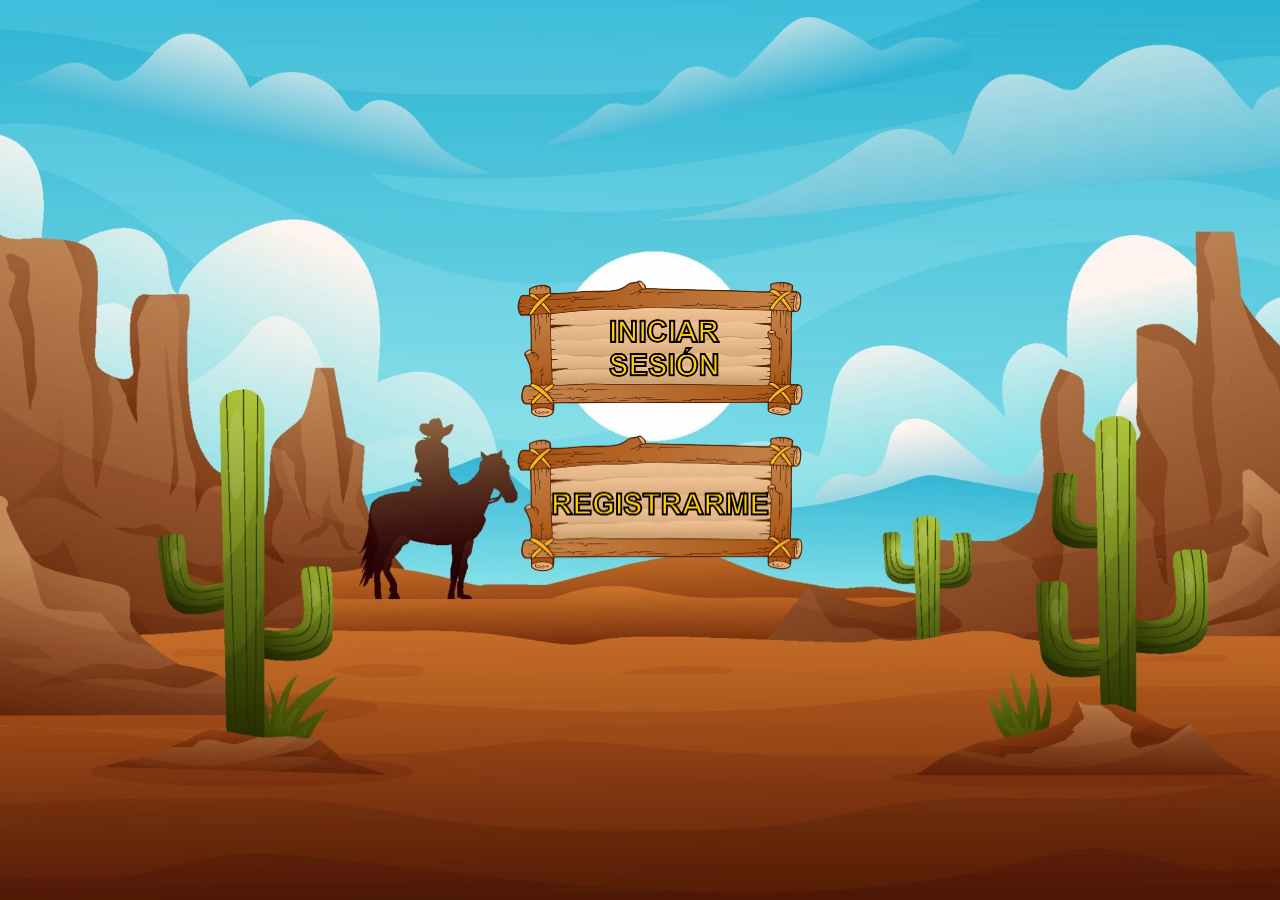
<file: AHORCADO/index.html>
<!DOCTYPE html>
<html lang="es">
    <head>
        <title>Ahorcado</title>
        <link href="https://fonts.googleapis.com/css2?family=Lato:ital,wght@0,300;1,400&display=swap" rel="stylesheet">
        <link rel="stylesheet" href="resources/style/index.css">
    </head>
    <body>
        <div class="contenedor-index">
            <ul>
                <li><a href="view/login.html"><img src="resources/images/iniciar_sesion.png" alt=""></a></li>
                <li><a href="view/register.html"><img src="resources/images/registrarme.png" alt=""></a></li>


                
    
            </ul>
        </div>

        
        

    </body>
</html>
</file>
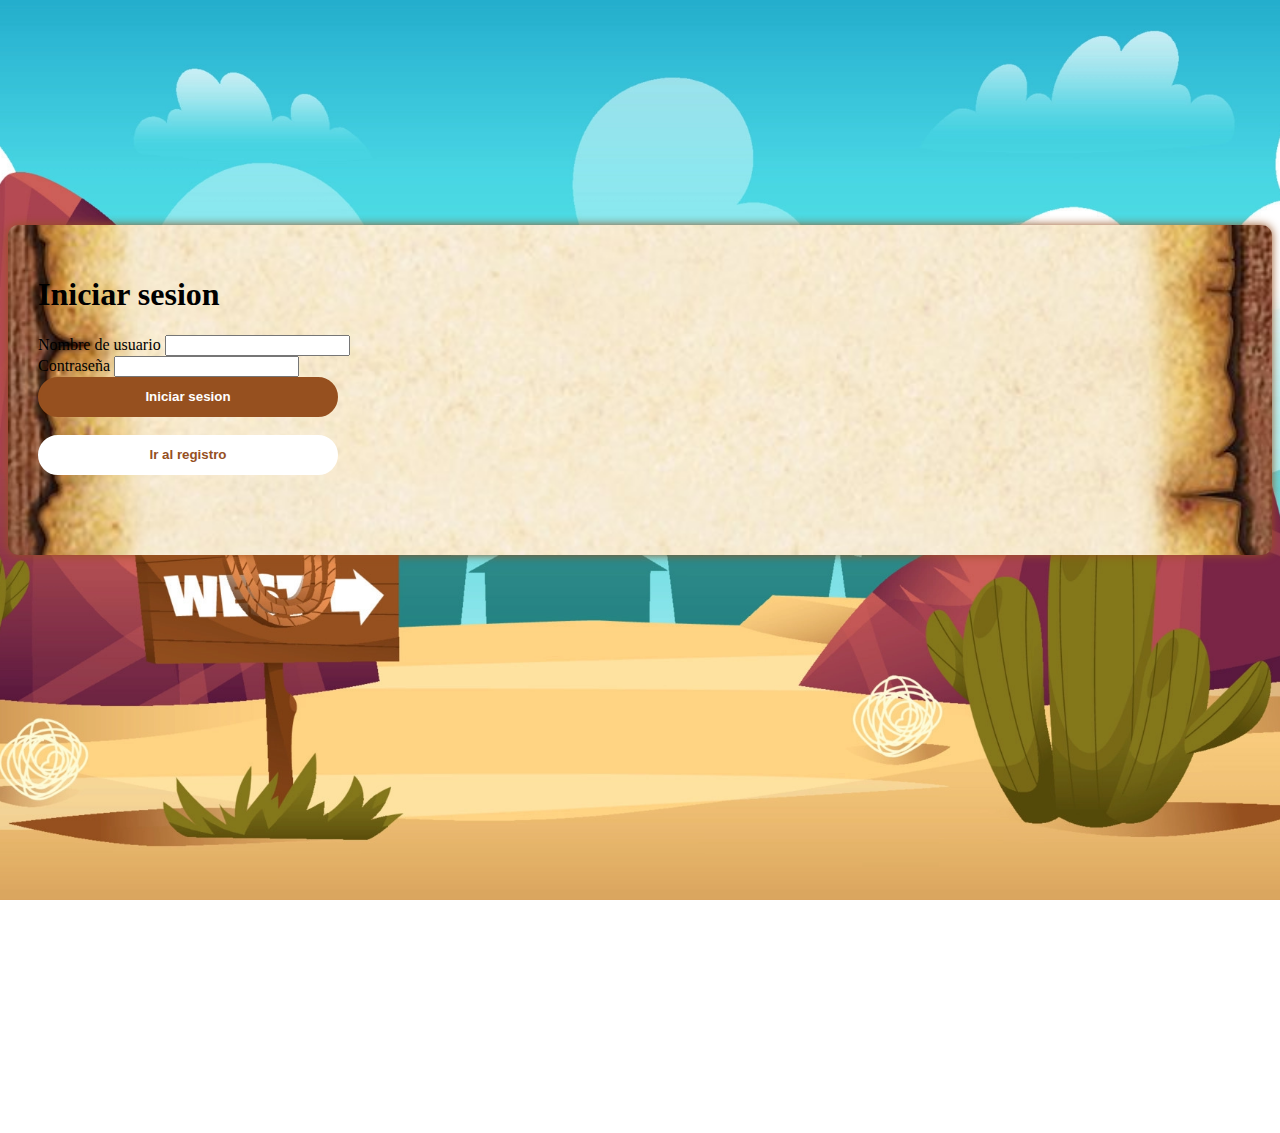
<file: AHORCADO/view/home.html>
<!DOCTYPE html>
<html lang="en">
<head>
    <meta charset="UTF-8">
    <meta http-equiv="X-UA-Compatible" content="IE=edge">
    <meta name="viewport" content="width=device-width, initial-scale=1.0">
    <title>Document</title>
    <link rel="stylesheet" href="../resources/style/home.css">
</head>
<body>
    <div class="cards-list">
  
        <div class="card" onclick="window.location='juego.html'">
          <div class="card_image"> <img src="../resources/images/unjugador.png" /> </div>
          <div class="card_title title-white">
            <p>JUGAR</p>
          </div>
        </div>
        
        <div class="card" onclick="window.location='multijugador.html'">
          <div class="card_image">
            <img src="../resources/images/multijugador.png" />
            </div>
          <div class="card_title title-white">
            <p>MULTIJUGADOR</p>
          </div>
        </div>
        
        <div class="card" onclick="window.location='ranking.html'">
          <div class="card_image">
            <img src="../resources/images/clasificacion.png" />
          </div>
          <div class="card_title title-white">
            <p>CLASIFICACIÓN</p>
          </div>
        </div>
          
        <div class="card" onclick="window.location='profile.html'">
          <div class="card_image">
            <img src="../resources/images/perfil.png" />
            </div>
          <div class="card_title title-white">
            <p>PERFIL</p>
          </div>
          </div>

        
      </div>

      <script src="../controller/seguridad.js"></script>
      <script src="../controller/analiticas.js"></script>
      <script src="../controller/perfil.js"></script>
        
</body>
</html>
</file>
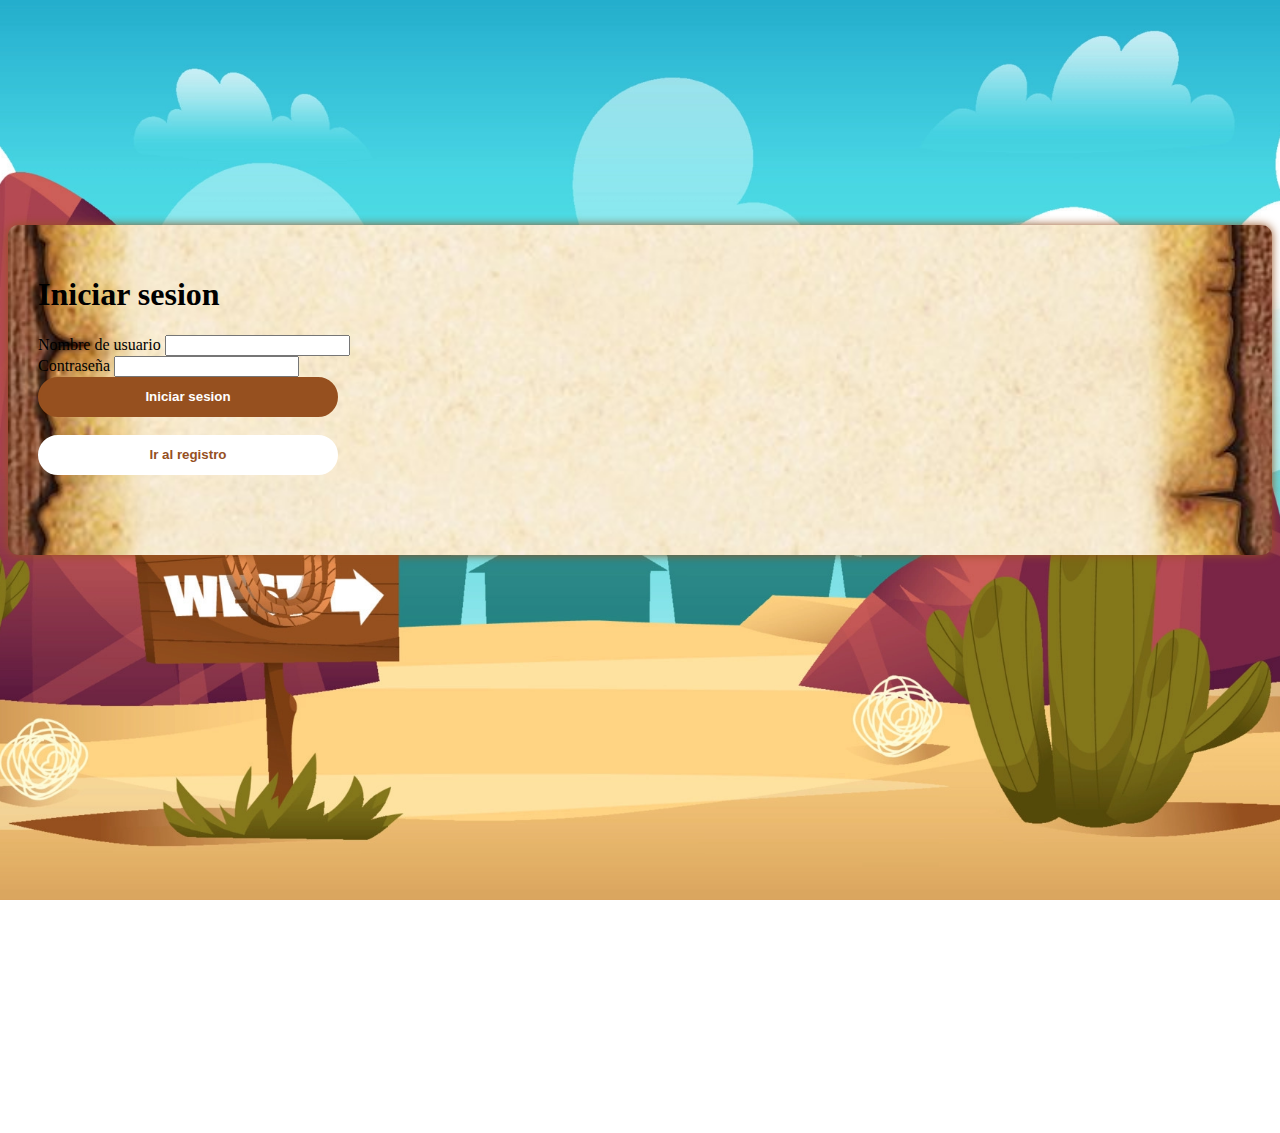
<file: AHORCADO/view/juego.html>
<!DOCTYPE html>
<html lang="en">
<head>
    <meta charset="UTF-8">
    <meta http-equiv="X-UA-Compatible" content="IE=edge">
    <meta name="viewport" content="width=device-width, initial-scale=1.0">
    <link href="../resources/style/juego.css" rel="stylesheet" type="text/css">
    <link href="../resources/style/botones.css" rel="stylesheet" type="text/css">
    <link href="../resources/style/modal.css" rel="stylesheet" type="text/css">

    <title>Ahorcado</title>
</head>
<body>
  <nav>
    
    <ul>
      <li><a href="home.html"><img src="../resources/images/avatar_user.png" alt=""></a></li>
      <li id="nombreUser"></li>
      <li><a href="home.html"><img src="../resources/images/door_home.png" alt=""></a></li>
      <li><a href="profile.html"><img src="../resources/images/profile.png" alt=""></a></li>

    </ul>
    <img onclick="logout()" src="../resources/images/logout.png" alt="">
  </nav>
    <div class="principal" >
        <img src="../resources/images/volume-mute.png" alt="altavoz" id="altavoz" onclick="controlMusicaFondo()">
        <div class="imagenDiv">
          <img src="../resources/images/horca.png" alt="muñeco" id="imagen" >
        </div>
        <div class="juegoDiv">
          <h1 id="pista"></h1>
          <h2 class="intentosH2">
            <span id="intentos"></span>/<span id="intentosOriginales"></span>
          </h2>
          <h2 id="puntuacionH2"></h2>
          <h2 id="resultado"><pre></pre></h2>
          <div  id="contenedorTeclas" class="tecladoDiv">
            
          </div>
        </div>
      </div>
      <div id="solapaDiv"></div>
      <div id="contenedor-victoria" class="contenedor_modal">
        <h1>Victoria</h1>
        <h2 id="nombrePelicula"></h2>
        <img id="imagenPelicula" src="" alt="">
        <p id="descripcionPelicula"></p>
        <p id="actoresPelicula"></p>
        <p id="directorPelicula"></p>
        <p id="fechaPelicula"></p>
        <button class="botonEmergente" onclick="window.location.reload()">Jugar Otra</button>
        <button class="botonEmergente" onclick="cerrarModalVictoria();">Cerrar</button>
      </div>


      <div id="contenedor-derrota" class="contenedor_modal">
        <h1>Derrota</h1>
        <h2 id="derrotaTitulo"></h2>
        <p>No te quedan vidas, pulsa volver a jugar para jugar otra partida</p>
        <button class="botonEmergente" onclick="window.location.reload()">Volver a jugar</button>
        <button class="botonEmergente" onclick="cerrarModalDerrota();">Cerrar</button>
      </div>
    
      <script type="text/javascript" src="../model/entity/Partida.js"></script>
    <script type="text/javascript" src="../controller/seguridad.js"></script>
    <script type="text/javascript" src="../controller/logout.js"></script>
    <script type="text/javascript" src="../model/entity/Pelicula.js"></script>
    <script type="text/javascript" src="../model/daos/peliculaDAO.js"></script>
    <script type="text/javascript" src="../controller/juego.js"></script>
</body>
</html>
</file>
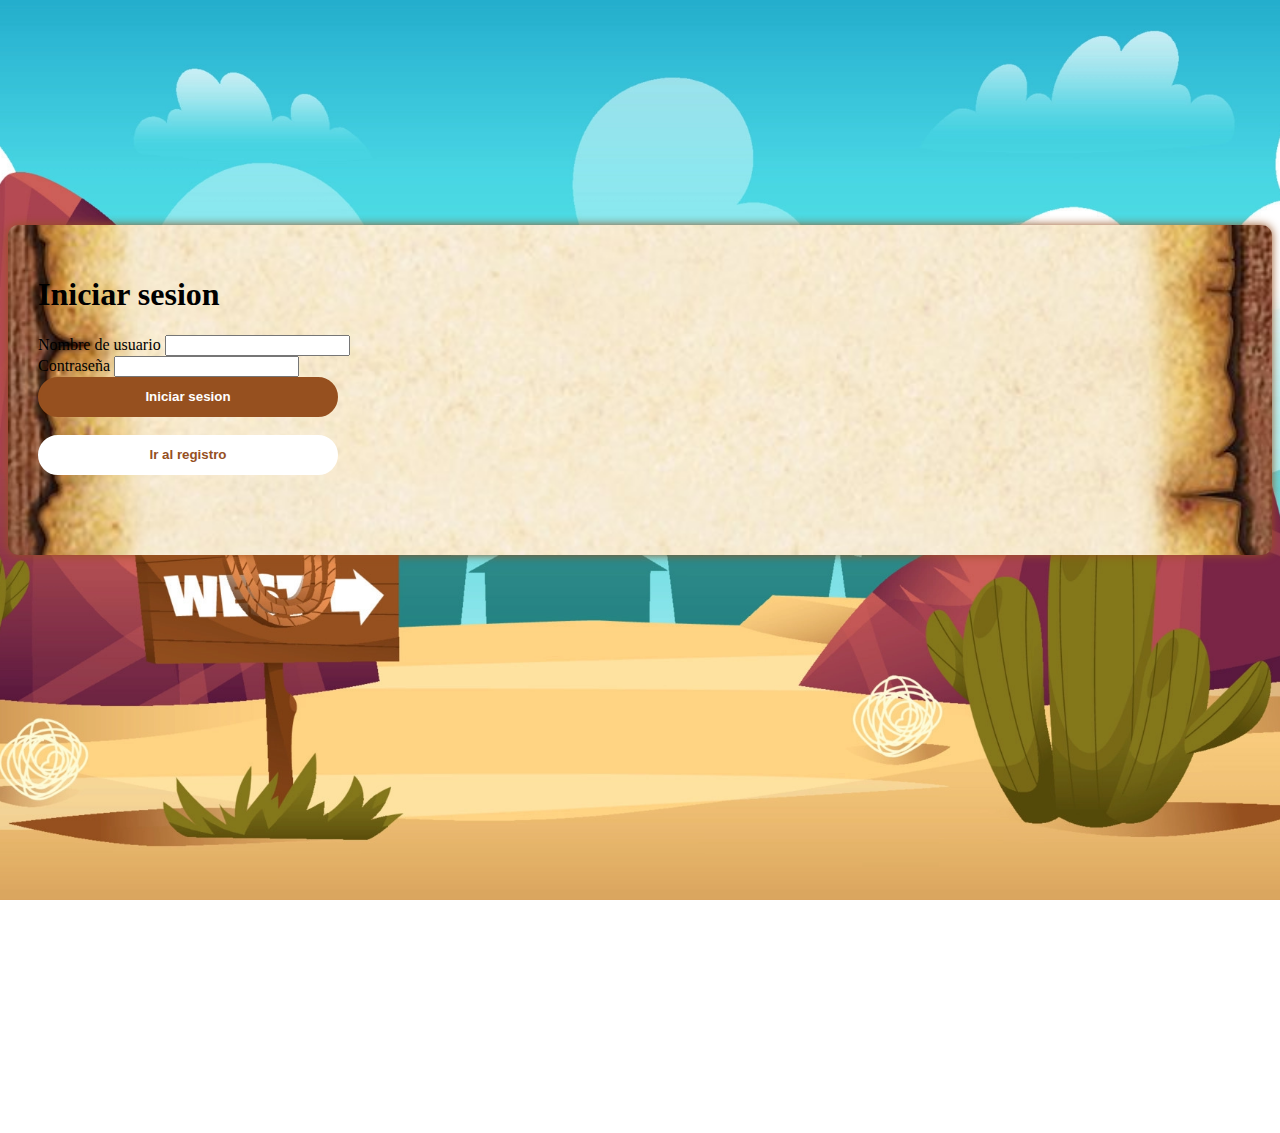
<file: AHORCADO/view/login.html>
<!DOCTYPE html>
<html lang="en">
<head>
    <meta charset="UTF-8">
    <meta http-equiv="X-UA-Compatible" content="IE=edge">
    <meta name="viewport" content="width=device-width, initial-scale=1.0">
    <title>Document</title>
    <link rel="stylesheet" href="../resources/style/login_register.css">
    <link href="https://cdn.jsdelivr.net/npm/bootstrap@5.1.3/dist/css/bootstrap.min.css" rel="stylesheet" integrity="sha384-1BmE4kWBq78iYhFldvKuhfTAU6auU8tT94WrHftjDbrCEXSU1oBoqyl2QvZ6jIW3" crossorigin="anonymous">
</head>
<body> 
        <div class="container-fluid">
            <div class="row justify-content-center ">
                <div class="col-4">
                    <div class="form-container login">
                        <h1>Iniciar sesion</h1>
                        <div class="mb-3">
                          <label for="exampleInputtext1" class="form-label">Nombre de usuario</label>
                          <input type="text" class="form-control" id="username" name="username" aria-describedby="textHelp">
                        </div>
                        <div class="mb-3">
                          <label for="exampleInputPassword1" class="form-label">Contraseña</label>
                          <input type="password" class="form-control" id="pass" name="pass">
                        </div>
                        <div class="row">
                            <button  class="btn-login" onclick="login()">Iniciar sesion</button>
                            
                        </div>
                        <br>
                        <div class="row">
                            <button  class="btn-registro" onclick="window.location='register.html'">Ir al registro</button>
                            <p id="error" style="visibility: hidden;">Error ususarios y contraseñas incorrectos</p>
                        </div>
                          
                      </div>
                </div>
            </div>
        </div>

    
    <script src="../model/entity/Usuario.js"></script>
    <script src="../controller/login.js"></script>


</body>
</html>
</file>
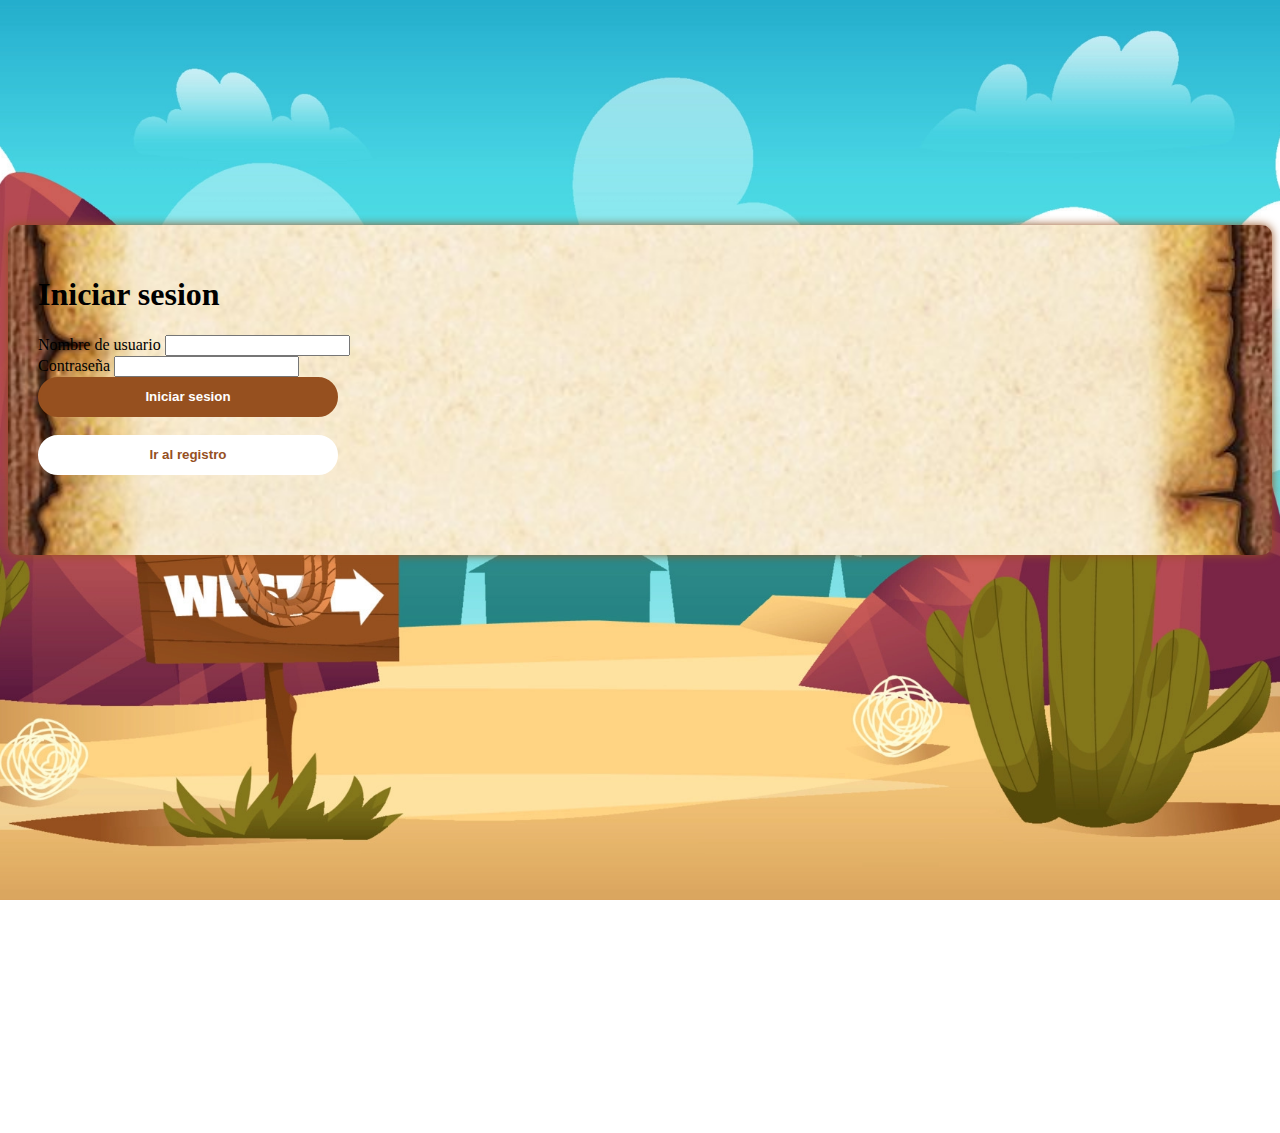
<file: AHORCADO/view/multijugador.html>
<!DOCTYPE html>
<html lang="en">
<head>
    <meta charset="UTF-8">
    <meta http-equiv="X-UA-Compatible" content="IE=edge">
    <meta name="viewport" content="width=device-width, initial-scale=1.0">
    <title>Multijugador</title>
    <link rel="stylesheet" href="../resources/style/botones-multijugador.css">
    <link rel="stylesheet" href="../resources/style/multijugador.css">
    <link rel="stylesheet" href="../resources/style/modal.css">
    <link href="https://cdn.jsdelivr.net/npm/bootstrap@5.1.3/dist/css/bootstrap.min.css" rel="stylesheet" integrity="sha384-1BmE4kWBq78iYhFldvKuhfTAU6auU8tT94WrHftjDbrCEXSU1oBoqyl2QvZ6jIW3" crossorigin="anonymous">

</head>
<body>
  <nav style="margin-top: 10px;">
    
    <ul>
      <li><a href="home.html"><img src="../resources/images/avatar_user.png" alt=""></a></li>
      <li id="nombreUser"></li>
      <li><a href="home.html"><img src="../resources/images/door_home.png" alt=""></a></li>
      <li><a href="profile.html"><img src="../resources/images/profile.png" alt=""></a></li>

    </ul>
    <img onclick="logout()" src="../resources/images/logout.png" alt="">
  </nav>

    <div class="container">
        <div class="row">
          <div class="col">
            <h1 style="color: #fff; margin-top: 10vh;">MULTIJUGADOR</h1>
          </div>
        </div>
        <div class="row">
          <div class="col-6">
            <div class="principal" >
              <div class="juegoDiv">
                <h1>JUGADOR 1</h1>
                <h1 id="pistaJ1"></h1>
                <p id="vidas_j1">Vidas</p>
                <p id="puntos_j1">Puntos</p>
                <h2 id="resultadoJ1"><pre></pre></h2>
                <div  id="botones_j1" class="tecladoDiv">
                  
                </div>
              </div>
            </div>
            

            



          </div>
    
          <div class="col-6">
            <div class="principal">
              <div class="juegoDiv">
                <h1>JUGADOR 2</h1>
                <h1 id="pistaJ2"></h1>
                <p id="vidas_j2">Vidas</p>
                <p id="puntos_j2">Puntos</p>
                <h2 id="resultadoJ2"><pre></pre></h2>
                <div  id="botones_j2" class="tecladoDiv">
                  
                </div>
              </div>
            </div>
            
          </div>
        </div>
      </div>

      <div id="solapaDiv"></div>
      <div id="contenedor-victoria" class="contenedor_modal">
        <h1 id="aciertoModal"></h1>
        <h2 id="nombrePelicula"></h2>
        <img id="imagenPelicula" src="" alt="">
        <p id="descripcionPelicula"></p>
        <p id="actoresPelicula"></p>
        <p id="directorPelicula"></p>
        <p id="fechaPelicula"></p>
        <button class="botonEmergente" onclick="cerrarModalVictoria();">Cerrar</button>
      </div>

      <div id="contenedor-partida-finalizada" class="contenedor_modal">
        <h1 id="finalizadaVictoria"></h1>
        <p id="resumenJ1"></p>
        <p id="resumenJ2"></p>
        <button class="botonEmergente" onclick="window.location.reload()">Jugar Otra</button>
        <button class="botonEmergente" onclick="cerrarModalPartidaTerminada();">Cerrar</button>
      </div>


      <div id="contenedor-derrota" class="contenedor_modal">
        <h1 id="derrotaModal"></h1>
        <h2 id="derrotaTitulo"></h2>
        <p>No te quedan vidas, espera a que tu oponente termine para ver si has ganado por puntuación</p>
        <button class="botonEmergente" onclick="cerrarModalDerrota();">Cerrar</button>
      </div>

      <script src="../controller/logout.js"></script>
    <script src="../model/daos/peliculaDAO.js"></script>
    <script src="../model/entity/Pelicula.js"></script>
    <script src="../controller/seguridad.js"></script>
    <script src="../controller/multijugador.js"></script>
    
</body>
</html>
</file>
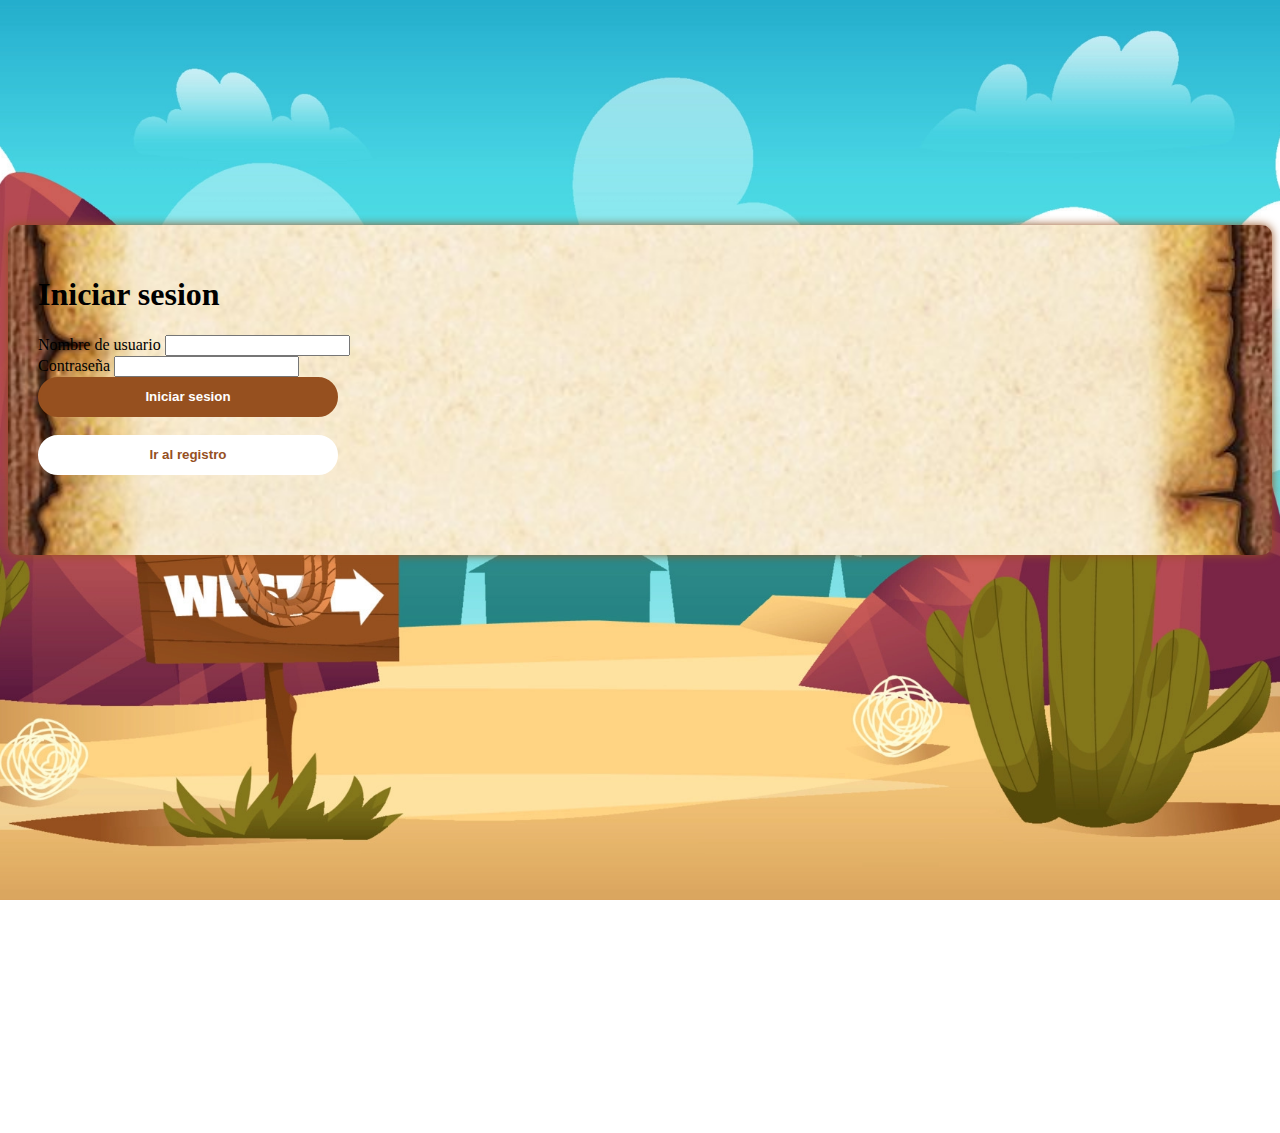
<file: AHORCADO/view/profile.html>
<!DOCTYPE html>
<html lang="en">
<head>
    <meta charset="UTF-8">
    <meta http-equiv="X-UA-Compatible" content="IE=edge">
    <meta name="viewport" content="width=device-width, initial-scale=1.0">
    <title>Document</title>
    <link rel="stylesheet" href="../resources/style/profile.css">
    <link href="https://cdn.jsdelivr.net/npm/bootstrap@5.1.3/dist/css/bootstrap.min.css" rel="stylesheet" integrity="sha384-1BmE4kWBq78iYhFldvKuhfTAU6auU8tT94WrHftjDbrCEXSU1oBoqyl2QvZ6jIW3" crossorigin="anonymous">
</head>
<body>
  <nav>
    
    <ul>
      <li><a href="home.html"><img src="../resources/images/avatar_user.png" alt=""></a></li>
      <li id="nombreUser"></li>
      <li><a href="home.html"><img src="../resources/images/door_home.png" alt=""></a></li>
      <li><a href="profile.html"><img src="../resources/images/profile.png" alt=""></a></li>

    </ul>
    <img onclick="logout()" src="../resources/images/logout.png" alt="">
  </nav>


  <div class="container ">
    <div class="row">
      <div class="col-4">
        <img style="height: 600px; margin-top: 20vh;" src="../resources/images/vaquero.png" alt="">
      </div>

      <div class="col-8">
        <div style="margin-top: 10vh;" class="card tarjeta_container">
          <div class="card-body">
            <div class="row">
              <div class="col-6">
                <h3>DATOS USUARIO</h3>
                <br>
                <p id="usuarioUser" class="card-title">Usuario: </p>
                <p id="nombre_user" class="card-text">Nombre: </p>
                <p id="apellido1User" class="card-text">Primer apellido: </p>
                <p id="apellido2User" class="card-text">Segundo apellido: </p>
                <p id="emailUser" class="card-text">Email: </p>
                <br>
              </div>
              <div class="col-6">
                <h3>ESTADISTICAS GENERALES</h3>
                <br>
                <p id="puntosTotalesUser" class="card-text">Puntos totales: </p>
                <p id="partidasTotalesUser" class="card-text">Partidas totales: </p>
                <p id="IntentosTotalesUser" class="card-text">Intentos totales: </p>
                <p id="AciertosTotalesUser" class="card-text">Aciertos totales: </p>
              </div>
            </div>
            <div class="row">
              <div class="col-6">
                <button class="btn-ver_partidas" type="button" data-bs-toggle="offcanvas" data-bs-target="#offcanvasRight" aria-controls="offcanvasRight">Ver mis partidas</button>
              </div>
              <div class="col-6">
                <button onclick="window.location='ranking.html'" class="btn-ver_clasificacion">Ver clasificación</button>
              </div>
            </div>
          </div>
        </div>
      </div>        
      </div>
    </div>
  </div>


  <div class="offcanvas offcanvas-end" tabindex="-1" id="offcanvasRight" aria-labelledby="offcanvasRightLabel">
    <div class="offcanvas-header">
      <h5 class="offcanvas-title" id="offcanvasRightLabel">Resultado Partidas</h5>
      <button type="button" class="btn-close" data-bs-dismiss="offcanvas" aria-label="Close"></button>
    </div>
    <div id="canvasbody" class="offcanvas-body">
      
      
      
      
    </div>
  </div>




  <script src="../model/entity/Partida.js"></script>
  <script src="../controller/logout.js"></script>
  <script src="../controller/analiticas.js"></script>
  <script src="../controller/seguridad.js"></script>
  <script src="../controller/perfil.js"></script>
  <script src="https://cdn.jsdelivr.net/npm/bootstrap@5.1.3/dist/js/bootstrap.bundle.min.js" integrity="sha384-ka7Sk0Gln4gmtz2MlQnikT1wXgYsOg+OMhuP+IlRH9sENBO0LRn5q+8nbTov4+1p" crossorigin="anonymous"></script>
</body>
</html>
</file>
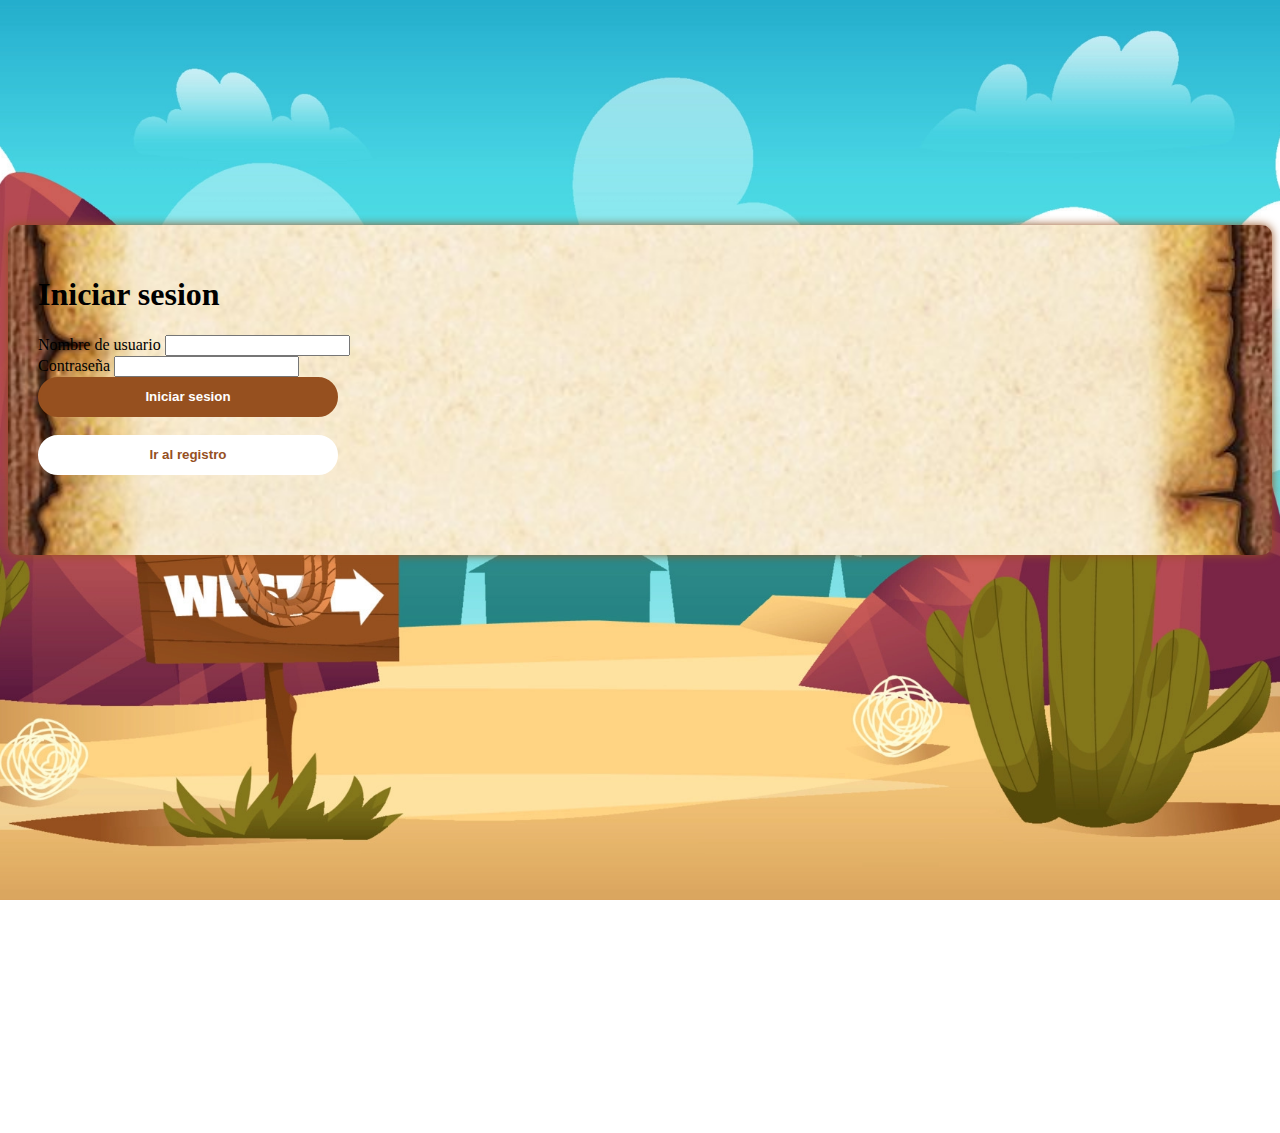
<file: AHORCADO/view/ranking.html>
<!DOCTYPE html>
<html lang="en">
<head>
    <meta charset="UTF-8">
    <meta http-equiv="X-UA-Compatible" content="IE=edge">
    <meta name="viewport" content="width=device-width, initial-scale=1.0">
    <title>Document</title>
    <link rel="stylesheet" href="../resources/style/ranking.css">
    <link href="https://cdn.jsdelivr.net/npm/bootstrap@5.1.3/dist/css/bootstrap.min.css" rel="stylesheet" integrity="sha384-1BmE4kWBq78iYhFldvKuhfTAU6auU8tT94WrHftjDbrCEXSU1oBoqyl2QvZ6jIW3" crossorigin="anonymous">

</head>
<body>
    <nav>
    
        <ul>
          <li><a href="home.html"><img src="../resources/images/avatar_user.png" alt=""></a></li>
          <li id="nombreUser"></li>
          <li><a href="home.html"><img src="../resources/images/door_home.png" alt=""></a></li>
          <li><a href="profile.html"><img src="../resources/images/profile.png" alt=""></a></li>
    
        </ul>
        <img onclick="logout()" src="../resources/images/logout.png" alt="">
      </nav>

      <div class="container" style="margin-top: 20vh;">
        <div class="card text-center">
            <div class="card-header">
              CLASIFICACIÓN GENERAL
            </div>
            <div id="fondo_tabla" class="card-body">
              
                <table class="table" style="background-color: transparent;">
                    <thead>
                      <tr>
                        <th scope="col">#</th>
                        <th scope="col">Usuario</th>
                        <th scope="col">Puntos</th>
                      </tr>
                    </thead>
                    <tbody id="contenido">
                      
               
                      
                    </tbody>
                  </table>


            </div>
            <div class="card-footer text-muted">
              
            </div>
          </div>
    </div>

 


    <script src="../controller/seguridad.js"></script>
    <script src="../controller/logout.js"></script>
    <script src="../controller/analiticas.js"></script>
    <script src="../controller/ranking.js"></script>
</body>
</html>
</file>
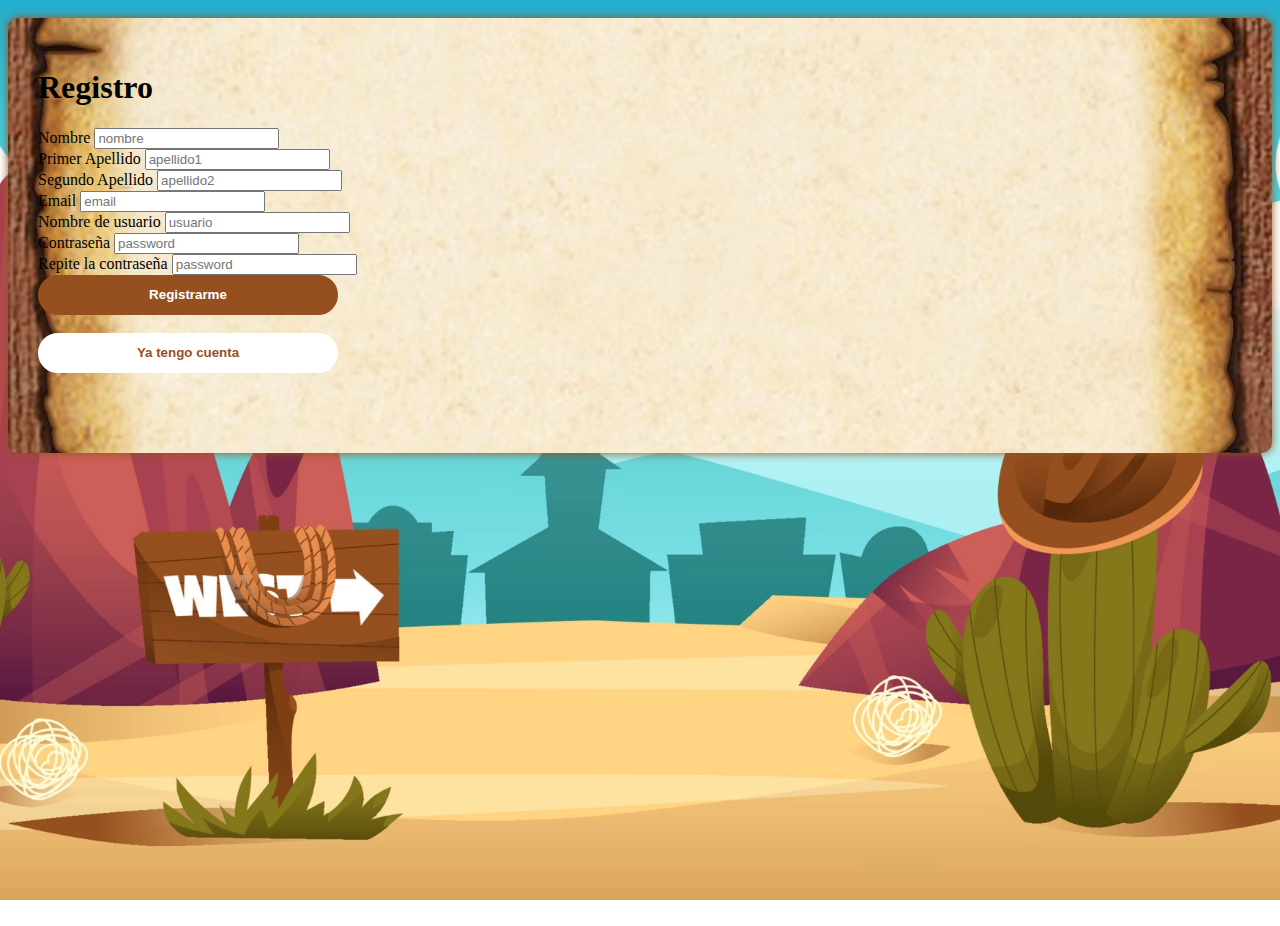
<file: AHORCADO/view/register.html>
<!DOCTYPE html>
<html lang="en">
<head>
    <meta charset="UTF-8">
    <meta http-equiv="X-UA-Compatible" content="IE=edge">
    <meta name="viewport" content="width=device-width, initial-scale=1.0">
    <title>Document</title>
    <link rel="stylesheet" href="../resources/style/login_register.css">
    <link href="https://cdn.jsdelivr.net/npm/bootstrap@5.1.3/dist/css/bootstrap.min.css" rel="stylesheet" integrity="sha384-1BmE4kWBq78iYhFldvKuhfTAU6auU8tT94WrHftjDbrCEXSU1oBoqyl2QvZ6jIW3" crossorigin="anonymous">


</head>
<body>


    <div class="container-fluid">
        <div class="row justify-content-center ">
            <div class="col-4">
                <div class="form-container register">
                    <h1>Registro</h1>
                    <div class="mb-3">
                      <label for="nombre" class="form-label">Nombre</label>
                      <input class="form-control" id="nombre" name="nombre" placeholder="nombre" type="text">
                    </div>

                    <div class="mb-3">
                      <label for="apellido1" class="form-label">Primer Apellido</label>
                      <input class="form-control" id="apellido1" name="apellido1" placeholder="apellido1" type="text">
                    </div>

                    <div class="mb-3">
                        <label for="apellido2" class="form-label">Segundo Apellido</label>
                        <input class="form-control" id="apellido2" name="apellido2" placeholder="apellido2" type="text">
                    </div>

                    <div class="mb-3">
                        <label for="email" class="form-label">Email</label>
                        <input class="form-control" id="email" name="email" placeholder="email" type="text">
                    </div>

                    <div class="mb-3">
                        <label for="usuario" class="form-label">Nombre de usuario</label>
                        <input class="form-control" id="usuario" name="usuario" placeholder="usuario" type="text">
                    </div>

                    <div class="mb-3">
                      <label for="password" class="form-label">Contraseña</label>
                      <input class="form-control" id="password" name="password" placeholder="password" type="password">
                    </div>

                    <div class="mb-3">
                        <label for="password" class="form-label">Repite la contraseña</label>
                        <input class="form-control" id="repetir" name="repetir" placeholder="password" type="password">
                    </div>


                    <div class="row">
                        <button class="btn-login" onclick="register()">Registrarme</button>
                    </div>
                    <br>
                    <div class="row">
                        <button  class="btn-registro" onclick="window.location='login.html'">Ya tengo cuenta</button>
                        <p id="error" style="visibility: hidden;">Errorrrrr</p>
                    </div>
                    
                  </div>
            </div>
        </div>
    </div>


    <script src="../controller/register.js"></script>
</body>
</html>
</file>
<file: AHORCADO/resources/style/index.css>
body{
  background: url("../images/fondo_index.jpg") no-repeat center center fixed;
-webkit-background-size: cover;
-moz-background-size: cover;
-o-background-size: cover;
background-size: cover;
}
.contenedor-index{
  margin-top: 30vh;
}
ul {
  list-style: none;
  display: flex;
  flex-direction: column;
  justify-content: center;
}
li{
  display: flex;
  justify-content: center;
}

a{
  display: flex;
  justify-content: center;
  align-items: center;
  background-color: transparent;
  border-color: transparent;
}



img{
  width: 50%;
}

img:hover{
  width: 60%;
}
</file>
<file: AHORCADO/resources/style/home.css>
body{
    background: url("../images/fondo_home.jpg") no-repeat center center fixed;
  -webkit-background-size: cover;
  -moz-background-size: cover;
  -o-background-size: cover;
  background-size: cover;
  display: flex;
    align-items: center;
    justify-content: center;
    height: 90vh;
  }

  .cards-list {
    z-index: 0;
    width: 100%;
    display: flex;
    justify-content: space-around;
    flex-wrap: wrap;
  }
  
  .card {
    background-color: rgba(255, 203, 13, 0.5); 
    margin: 30px auto;
    width: 300px;
    height: 300px;
    border-radius: 40px;
  box-shadow: 5px 5px 30px 7px rgba(0,0,0,0.25), -5px -5px 30px 7px rgba(0,0,0,0.22);
    cursor: pointer;
    transition: 0.4s;
  }
  
  .card .card_image {
    width: inherit;
    height: inherit;
    border-radius: 40px;
  }
  
  .card .card_image img {
    width: inherit;
    height: inherit;
    border-radius: 40px;
    object-fit: cover;
  }
  
  .card .card_title {
    text-align: center;
    border-radius: 0px 0px 40px 40px;
    font-family: sans-serif;
    font-weight: bold;
    font-size: 30px;
    margin-top: -80px;
    height: 40px;
  }
  
  .card:hover {
    transform: scale(0.9, 0.9);
    box-shadow: 5px 5px 30px 15px rgba(0,0,0,0.25), 
      -5px -5px 30px 15px rgba(0,0,0,0.22);
  }
  
  .title-white {
    color: white;
  }
  
  .title-black {
    color: black;
  }
</file>
<file: AHORCADO/resources/style/juego.css>
* {
  text-align: center;
}

body {
  background: url("../images/textura.jpg") repeat;
}

nav {
  max-height: 60px;
  display: flex;
  justify-content:space-between; 
  align-items: center;
  padding: 4px 8px;
  background: rgba(247, 209, 73, 0.7); 
  border: 4px solid #3a3318;
  border-radius: 10px 10px 10px 10px;
  border-radius: 10px;
}
nav img{
  height: 50px;
}

nav ul {
  display: flex;
  list-style: none; 
  justify-content: start;
}


nav a {
  text-decoration: none;
 
}

nav a img{
  height: 50px;
}



pre {
  font-family: 'Bitter', serif;
}


#altavoz {
  margin-top: 1%;
  position: relative;
  right: 92%;
  width: 4%;
}

#imagen {
  height: 444px;
  margin-top: 80%;
  margin-left: -35%;
  /*width: 128%;*/
}

#pista {
  -webkit-text-stroke: 1px #000;
  color: #f8ee7b;
  font-family: 'Alfa Slab One', cursive;
  font-size: 3em;
  text-shadow: -2px -2px 1px #000, 2px 2px 1px #000, -2px 2px 1px #000, 2px -2px 1px #000;
  text-transform: uppercase;
  animation: pista 1s;
}

#puntuacionH2 {
  font-family: 'Bitter', serif;
  margin: 0 auto;
  margin-top: 4%;
  width: fit-content;
}

#resultado {
  font-family: 'Bitter', serif;
  font-size: 2em;
}

.imagenDiv {
  float: left;
  margin-left: 6%;
  width: 13%;
}

.intentosH2 span {
  color: #FFF;
  font-family: 'Gorditas', cursive;
  text-shadow: -2px -2px 1px #000, 2px 2px 1px #000, -2px 2px 1px #000, 2px -2px 1px #000;
}

.intentosH2 {
  color: #FFF;
  font-family: 'Gorditas', cursive;
  font-size: 3em;
  margin: 0 auto;
  text-shadow: -2px -2px 1px #000, 2px 2px 1px #000, -2px 2px 1px #000, 2px -2px 1px #000;
  transform: rotate(20deg);
  width: fit-content;
}

.juegoDiv * {
  text-align: center;
}



.juegoDiv {
  opacity: 0.8;
  background-color: #f7d149;
  border: 4px solid #3a3318;
  border-radius: 10px 10px 10px 10px;
  box-shadow: 0 0 23px -2px rgb(237, 195, 55), inset 5px 5px 56px 4px #d9c57d;
  float: left;
  height: auto;
  margin-left: 14%;
  margin-top: 2%;
  margin-bottom: 2.5%;
  position: relative;
  width: 58%;
}

.pistaIntentosDiv h1 {
  float: left;
  margin-left: 20%;
}

.pistaIntentosDiv h2 {
  float: left;
  margin-top: 3%;
  width: 31%;
}

.pistaIntentosDiv {
  overflow: hidden;
  padding-left: 12%;
}

.principal {
  background-image: url("../images/fondo_juego.jpg");
  background-size:cover;
  background-position:center;
  background-repeat:no-repeat;	
  border: 4px solid #3a3318;
  border-radius: 10px 10px 10px 10px;
  box-shadow: 0 0 23px -2px rgba(221, 195, 110,1);
  margin-left: auto;
  margin-right: auto;
  margin-top: 3%;
  overflow: hidden;
  padding-left: 0;
  padding-right: 0;
}
</file>
<file: AHORCADO/resources/style/botones.css>
@import url('https://fonts.googleapis.com/css?family=Alfa+Slab+One|Gorditas:700|Knewave&display=swap');

.boton, .botonEmergente {
  -webkit-text-stroke: 1px #000;
  background: linear-gradient(to bottom, #b5a054 5%, #998746 100%);
  border: 1px solid #615839;
  border-radius: 5px;
  box-shadow: inset 0 1px 3px 0 #000;
  color: #f0e892;
  font-family: 'Alfa Slab One', cursive;
  font-size: 2em;
  padding: 17px 51px;
  text-decoration: none;
  text-shadow: -2px -2px 1px #000, 2px 2px 1px #000, -2px 2px 1px #000, 2px -2px 1px #000;
  text-transform: uppercase;
}

.botonEmergente {
  margin-top: 3%;
  margin-bottom: 3%;
}

.tecladoDiv {
  margin-bottom: 4%;
}

.tecla {
  -webkit-text-stroke: 1px #000;
  background: linear-gradient(to bottom, #b5a054 5%, #998746 100%);
  border: 1px outset #615839;
  border-radius: 5px;
  box-shadow: inset 0 1px 3px 0 #000;
  color: #f0e892;
  font-family: 'Alfa Slab One', cursive;
  font-size: 2em;
  padding: 8px 17px;
  margin: 0.5%;
  text-decoration: none;
  text-shadow: -2px -2px 1px #000, 2px 2px 1px #000, -2px 2px 1px #000, 2px -2px 1px #000;
  text-transform: uppercase;
  animation: teclas 1s;
  width: 7%;
}

.teclaDeshabilitada {
  -webkit-text-stroke: 1px #000;
  background: linear-gradient(to bottom, #f8f5ea 65%, #d3d2cc 100%);
  border: 1px inset #615839;
  border-radius: 5px;
  box-shadow: inset 0 1px 3px 0 #000;
  color: #ffffff;
  font-family: 'Alfa Slab One', cursive;
  font-size: 2em;
  padding: 8px 17px;
  margin: 0.5%;
  text-decoration: none;
  text-shadow: -2px -2px 1px #000, 2px 2px 1px #000, -2px 2px 1px #000, 2px -2px 1px #000;
  text-transform: uppercase;
  width: 7%;
}

.boton:active, .tecla:active, .botonEmergente:active {
  position: relative;
  top: 1px;
}

.boton:hover, .tecla:hover, .botonEmergente:hover {
  background: #ffcb0d;
  
}
</file>
<file: AHORCADO/resources/style/modal.css>
@import url('https://fonts.googleapis.com/css?family=Bitter:700&display=swap');

.contenedor_modal {
  background-color: #ddca85;
  border: 4px solid #615839;
  border-radius: 10px 10px 10px 10px;
  box-shadow: 0 0 23px -2px rgba(89, 75, 29, 1), inset 5px 5px 56px 4px #998746;
  left: 29%;
  padding: 1% 2%;
  position: absolute;
  top: 1%;
  visibility: hidden;
  width: 37%;
  z-index: 3;
}

.contenedor_modal h1 {
  -webkit-text-stroke: 1px #000;
  color: #f0e892;
  font-family: 'Alfa Slab One', cursive;
  font-size: 46px;
  text-shadow: -2px -2px 1px #000, 2px 2px 1px #000, -2px 2px 1px #000, 2px -2px 1px #000;
  text-transform: uppercase;
}

.contenedor_modal p{
  font-family: 'Bitter', serif;
}

.contenedor_modal img {
    width: 200px;
  }



#solapaDiv {
  background-color: rgba(47, 47, 47, 0.39);
  bottom: 0;
  height: 100%;
  left: 0;
  padding: 0;
  position: absolute;
  right: 0;
  top: 0;
  visibility: hidden;
  width: 100%;
  z-index: 2;
}
</file>
<file: AHORCADO/resources/style/login_register.css>
body{
    background: url("../images/fondo_login.jpg") no-repeat center center fixed;
  -webkit-background-size: cover;
  -moz-background-size: cover;
  -o-background-size: cover;
  background-size: cover;
  height: 100vh;
  }

  .login{
    margin-top: 25vh;
  }
  .register{
    margin-top: 2vh;
  }
  .form-container{
    
    background: url("../images/fondo_card_login.jpg") no-repeat center center fixed;   
    -webkit-background-size: cover;
  -moz-background-size: cover;
  -o-background-size: cover;
  background-size: cover;
    padding: 30px;
    border-radius: 10px;
    box-shadow: 0px 0px 10px 0px #96501F;

  }

  .btn-login {
    min-width: 300px;
    height: 40px;
    color: #fff;
    padding: 5px 10px;
    font-weight: bold;
    cursor: pointer;
    transition: all 0.3s ease;
    position: relative;
    display: inline-block;
    outline: none;
    border-radius: 20px;
    border: 2px solid #96501F;
    background: #96501F;
  }
  .btn-login:hover {
    background: transparent;
    color: #96501F
  }


  .btn-registro{
    min-width: 300px;
    height: 40px;
    color: #96501F;
    padding: 5px 10px;
    font-weight: bold;
    cursor: pointer;
    transition: all 0.3s ease;
    position: relative;
    display: inline-block;
    outline: none;
    border-radius: 20px;
    border: 2px solid #fff;
    background: #fff;
  }

  .btn-registro:hover {
    background: transparent;
    color: #96501F
  }
</file>
<file: AHORCADO/resources/style/botones-multijugador.css>
@import url('https://fonts.googleapis.com/css?family=Alfa+Slab+One|Gorditas:700|Knewave&display=swap');

.boton, .botonEmergente {
  -webkit-text-stroke: 1px #000;
  background: linear-gradient(to bottom, #b5a054 5%, #998746 100%);
  border: 1px solid #615839;
  border-radius: 5px;
  box-shadow: inset 0 1px 3px 0 #000;
  color: #f0e892;
  font-family: 'Alfa Slab One', cursive;
  font-size: 2em;
  padding: 17px 51px;
  text-decoration: none;
  text-shadow: -2px -2px 1px #000, 2px 2px 1px #000, -2px 2px 1px #000, 2px -2px 1px #000;
  text-transform: uppercase;
}

.botonEmergente {
  margin-top: 3%;
  margin-bottom: 3%;
}

.tecladoDiv {
  margin-bottom: 4%;
}

.tecla1 {
  -webkit-text-stroke: 1px #000;
  background: linear-gradient(to bottom, #b5a054 5%, #998746 100%);
  border: 1px outset #615839;
  border-radius: 5px;
  box-shadow: inset 0 1px 3px 0 #000;
  color: #f0e892;
  font-family: 'Alfa Slab One', cursive;
  font-size: 1.8em;
  margin: 0.5%;
  text-decoration: none;
  text-shadow: -2px -2px 1px #000, 2px 2px 1px #000, -2px 2px 1px #000, 2px -2px 1px #000;
  text-transform: uppercase;
  animation: teclas 1s;
  width: 7%;
}

.tecla2 {
  -webkit-text-stroke: 1px #000;
  background: linear-gradient(to bottom, #b5a054 5%, #998746 100%);
  border: 1px outset #615839;
  border-radius: 5px;
  box-shadow: inset 0 1px 3px 0 #000;
  color: #f0e892;
  font-family: 'Alfa Slab One', cursive;
  font-size: 1.8em;
  margin: 0.5%;
  text-decoration: none;
  text-shadow: -2px -2px 1px #000, 2px 2px 1px #000, -2px 2px 1px #000, 2px -2px 1px #000;
  text-transform: uppercase;
  animation: teclas 1s;
  width: 7%;
}

.teclaDeshabilitada {
  -webkit-text-stroke: 1px #000;
  background: linear-gradient(to bottom, #f8f5ea 65%, #d3d2cc 100%);
  border: 1px inset #615839;
  border-radius: 5px;
  box-shadow: inset 0 1px 3px 0 #000;
  color: #ffffff;
  font-family: 'Alfa Slab One', cursive;
  font-size: 1.8em;
  margin: 0.5%;
  text-decoration: none;
  text-shadow: -2px -2px 1px #000, 2px 2px 1px #000, -2px 2px 1px #000, 2px -2px 1px #000;
  text-transform: uppercase;
  width: 7%;
}

.boton:active, .tecla1:active, .botonEmergente:active {
  position: relative;
  top: 1px;
}

.boton:hover, .tecla1:hover, .botonEmergente:hover {
  background: #ffcb0d;
  
}

.boton:active, .tecla2:active, .botonEmergente:active {
  position: relative;
  top: 1px;
}

.boton:hover, .tecla2:hover, .botonEmergente:hover {
  background: #ffcb0d;
  
}
</file>
<file: AHORCADO/resources/style/multijugador.css>
* {
    text-align: center;
  }
  
  body {
    background: url("../images/textura.jpg") repeat;
  }
  
  nav {
    max-height: 60px;
    display: flex;
    justify-content:space-between; 
    align-items: center;
    padding: 4px 8px;
    background: rgba(247, 209, 73, 0.7); 
    border: 4px solid #3a3318;
    border-radius: 10px 10px 10px 10px;
    border-radius: 10px;
  }
  nav img{
    height: 50px;
  }
  
  nav ul {
    display: flex;
    list-style: none; 
    justify-content: start;
  }
  
  
  nav a {
    text-decoration: none;
   
  }
  
  nav a img{
    height: 50px;
  }
  
  
  
  pre {
    font-family: 'Bitter', serif;
  }
  
  
  #altavoz {
    margin-top: 1%;
    position: relative;
    right: 92%;
    width: 4%;
  }
  
  #imagen {
    height: 444px;
    margin-top: 80%;
    margin-left: -35%;
    /*width: 128%;*/
  }
  
  #pista {
    -webkit-text-stroke: 1px #000;
    color: #f8ee7b;
    font-family: 'Alfa Slab One', cursive;
    font-size: 3em;
    text-shadow: -2px -2px 1px #000, 2px 2px 1px #000, -2px 2px 1px #000, 2px -2px 1px #000;
    text-transform: uppercase;
    animation: pista 1s;
  }
  
  #puntuacionH2 {
    font-family: 'Bitter', serif;
    margin: 0 auto;
    margin-top: 4%;
    width: fit-content;
  }
  
  #resultado {
    font-family: 'Bitter', serif;
    font-size: 2em;
  }
  
  .imagenDiv {
    float: left;
    margin-left: 6%;
    width: 13%;
  }
  
  .intentosH2 span {
    color: #FFF;
    font-family: 'Gorditas', cursive;
    text-shadow: -2px -2px 1px #000, 2px 2px 1px #000, -2px 2px 1px #000, 2px -2px 1px #000;
  }
  
  .intentosH2 {
    color: #FFF;
    font-family: 'Gorditas', cursive;
    font-size: 3em;
    margin: 0 auto;
    text-shadow: -2px -2px 1px #000, 2px 2px 1px #000, -2px 2px 1px #000, 2px -2px 1px #000;
    transform: rotate(20deg);
    width: fit-content;
  }
  
  .juegoDiv * {
    text-align: center;
  }
  
  
  
  .juegoDiv {
    opacity: 0.8;
    background-color: #f7d149;
    border: 4px solid #3a3318;
    border-radius: 10px 10px 10px 10px;
    box-shadow: 0 0 23px -2px rgb(237, 195, 55), inset 5px 5px 56px 4px #d9c57d;
    float: left;
    height: auto;
  
    margin-bottom: 2.5%;
    position: relative;
    width: 100%;
  }
  
  .pistaIntentosDiv h1 {
    float: left;
    margin-left: 20%;
  }
  
  .pistaIntentosDiv h2 {
    float: left;
    margin-top: 3%;
    width: 31%;
  }
  
  .pistaIntentosDiv {
    overflow: hidden;
    padding-left: 12%;
  }
  
  .principal {
    background-image: url("../images/fondo_juego.jpg");
    background-size:cover;
    background-position:center;
    background-repeat:no-repeat;	
    border: 4px solid #3a3318;
    border-radius: 10px 10px 10px 10px;
    box-shadow: 0 0 23px -2px rgba(221, 195, 110,1);
    margin-left: auto;
    margin-right: auto;
    margin-top: 3%;
    overflow: hidden;
    padding-left: 0;
    padding-right: 0;
  }
</file>
<file: AHORCADO/resources/style/profile.css>
body{
    background: url("../images/fondo_perfil.jpg") no-repeat center center fixed;
  -webkit-background-size: cover;
  -moz-background-size: cover;
  -o-background-size: cover;
  background-size: cover;
  height: 100vh;
  }

  nav {
    max-height: 60px;
    display: flex;
    justify-content:space-between; 
    align-items: center;
    padding: 4px 8px;
    background: rgba(247, 209, 73, 0.7); 
    border: 4px solid #3a3318;
    border-radius: 10px 10px 10px 10px;
    border-radius: 10px;
  }
  nav img{
    height: 50px;
  }
  
  nav ul {
    display: flex;
    list-style: none; 
    justify-content: start;
  }
  
  
  nav a {
    text-decoration: none;
   
  }
  
  nav a img{
    height: 50px;
  }

.VICTORIA{
  background-color: #57d54e !important;
}

.VICTORIA-body{
  background-color: #c3ffbe;
}

.DERROTA{
  background-color: #d54e4e !important;
}

.DERROTA-body{
  background-color: #ffb1b1;
}

.tarjeta_container{
    
  background: url("../images/fondo_card_login.jpg") no-repeat center center fixed;   
  -webkit-background-size: cover;
-moz-background-size: cover;
-o-background-size: cover;
background-size: cover;
  padding: 30px;
  border-radius: 10px;
  box-shadow: 0px 0px 10px 0px #96501F;

}

.btn-ver_partidas {
  min-width: 300px;
  height: 40px;
  color: #fff;
  padding: 5px 10px;
  font-weight: bold;
  cursor: pointer;
  transition: all 0.3s ease;
  position: relative;
  display: inline-block;
  outline: none;
  border-radius: 20px;
  border: 2px solid #96501F;
  background: #96501F;
}
.btn-ver_partidas:hover {
  background: transparent;
  color: #96501F
}

.btn-ver_clasificacion {
  min-width: 300px;
  height: 40px;
  color: #fff;
  padding: 5px 10px;
  font-weight: bold;
  cursor: pointer;
  transition: all 0.3s ease;
  position: relative;
  display: inline-block;
  outline: none;
  border-radius: 20px;
  border: 2px solid #f7d149;
  background: #f7d149;
}
.btn-ver_clasificacion:hover {
  background: transparent;
  color: #f7d149
}
</file>
<file: AHORCADO/resources/style/ranking.css>
body{
    background: url("../images/fondo_ranking.jpg") no-repeat center center fixed;
  -webkit-background-size: cover;
  -moz-background-size: cover;
  -o-background-size: cover;
  background-size: cover;
  height: 100vh;
  }



  nav {
    max-height: 60px;
    display: flex;
    justify-content:space-between; 
    align-items: center;
    padding: 4px 8px;
    background: rgba(247, 209, 73, 0.7); 
    border: 4px solid #3a3318;
    border-radius: 10px 10px 10px 10px;
    border-radius: 10px;
  }
  nav img{
    height: 50px;
  }
  
  nav ul {
    display: flex;
    list-style: none; 
    justify-content: start;
  }
  
  
  nav a {
    text-decoration: none;
   
  }
  
  nav a img{
    height: 50px;
  }
  
.puesto-1{
    background-color:#ffbf00 ;
}
  
.puesto-2{
    background-color:#e3e4e5 ;
}
  
.puesto-3{
    background-color:#CD7F32 ;
}
</file>
